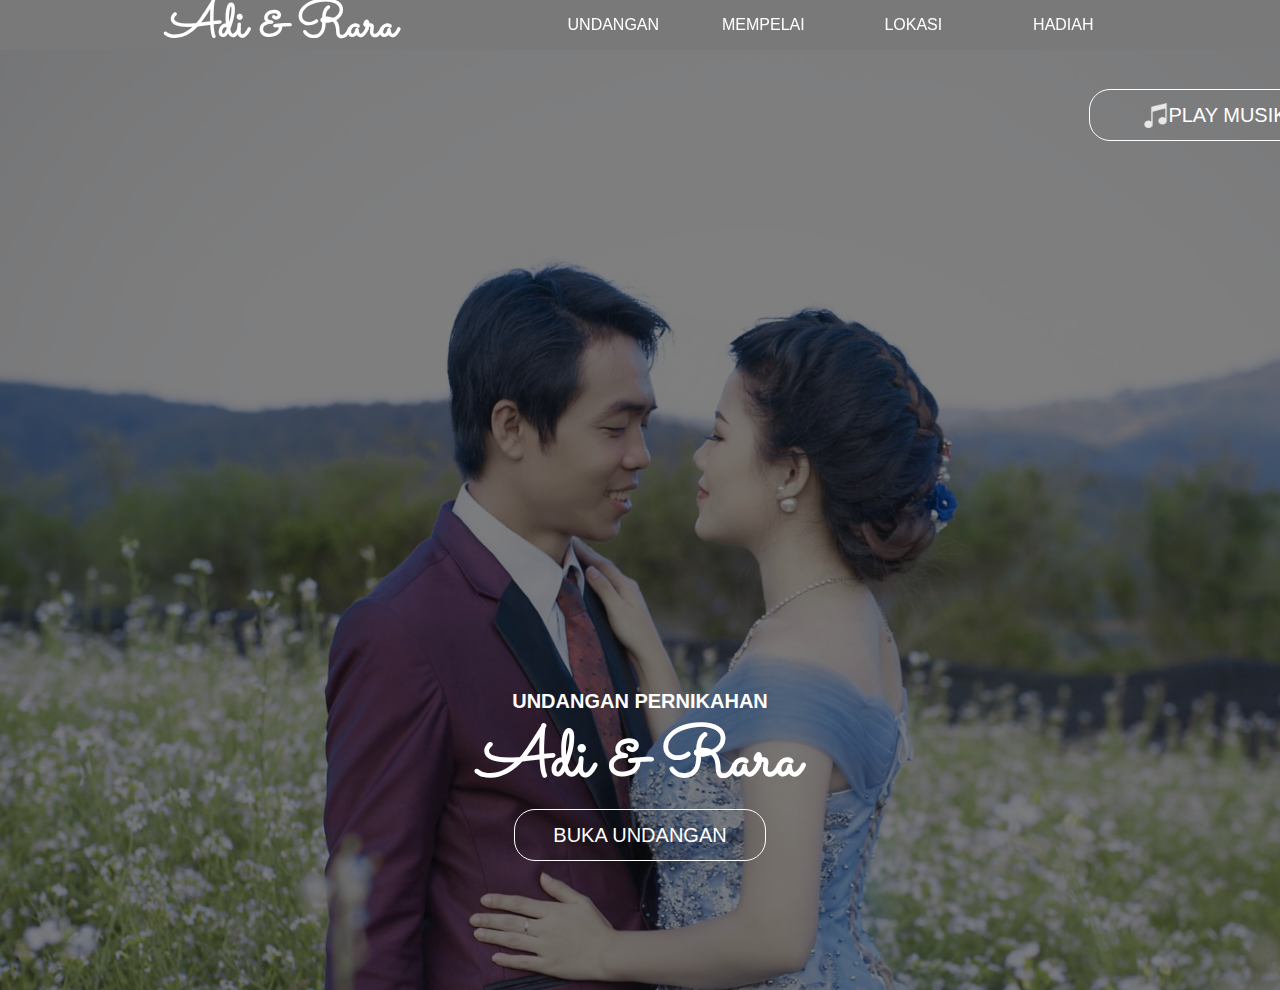
<file: index.html>
<!DOCTYPE html>
<html lang="id">
<head>
    <meta charset="UTF-8">
    <meta name="viewport" content="width=device-width, initial-scale=1.0">
    <title>Document</title>


    <link rel="stylesheet" href="style.css">
    <link rel="preconnect" href="https://fonts.googleapis.com">
<link rel="preconnect" href="https://fonts.gstatic.com" crossorigin>
<link href="https://fonts.googleapis.com/css2?family=Sacramento&family=Satisfy&display=swap" rel="stylesheet">

<link rel="preconnect" href="https://fonts.googleapis.com">
<link rel="preconnect" href="https://fonts.gstatic.com" crossorigin>
<link href="https://fonts.googleapis.com/css2?family=Benne&family=Sacramento&family=Satisfy&display=swap" rel="stylesheet">

<link rel="preconnect" href="https://fonts.googleapis.com">
<link rel="preconnect" href="https://fonts.gstatic.com" crossorigin>
<link href="https://fonts.googleapis.com/css2?family=Benne&family=Edu+VIC+WA+NT+Beginner:wght@400..700&family=Sacramento&family=Satisfy&display=swap" rel="stylesheet">

</head>
<body>

    <nav class="container-nav">
        <div class="logo"><h1>Adi & Rara</h1></div>
            <div class="navigasi">
                <ul id="navbar-list">
                    <li><a href="#isi-undagan">UNDANGAN</a></li>
                    <li><a href=".card-tempat">MEMPELAI</a></li>
                    <li><a href="#lokasi-maps">LOKASI</a></li>
                    <li><a href="#isi-undagan3">HADIAH</a></li>
                </ul>
            </div>
            <div class="icon">
                <div class="new-icon" id="listbar"><img src="list-text.png" alt=""></div>

            </div>
    </nav>

    <header class="container-header">
        <div class="card-head">
            <div><h5>UNDANGAN PERNIKAHAN</h5></div>
            <div><H1>Adi & Rara</H1></div>
            <div class="open"><a href="#buka-undangan"><button id="open-undangan">BUKA UNDANGAN</button></a></div>
            <div>
                <div class="musik" id="playButton"><button> <img src="music-player.png" alt=""> PLAY MUSIK</button></div>
                <div class="musik.me"><audio id="myAudio" src="Nothing's Gonna Change My Love for You_1724317544_musicaldown.com.mp3"></audio></div>
            </div>
        </div>

    </header>

    <script src="navbar.js"></script>
    <script src="playmusik.js"></script>

    <section id="isi-undagan">
        <div class="container-sec1" id="buka-undangan">
            <div class="logo-open"><img src="logo.png" alt=""></div>

            <div class="card-sec1">
                <div class="pembuka">
                    <div class="kata-pembuka"><p>Bismillahhirrahmanirrahim <br>Assalamualikum Wr Wb </p></div>
                    <div class="ucapan"><p>Dengan ini kami mengundang bapak/ibu/Saudara <br>
                    untuk hadir pada pernikahan dan resepsi</p></div>
                </div>

                <div class="bio-mempelai">
                    <div>
                        <div class="nama"><h1>Adi</h1></div>
                        <div class="mertua"><p>Putra dari bapak Alfrendo <br>
                            dan Ibu Marceline</p></div>
                    </div>

                    <div class="dan"><h1>&</h1></div>

                    <div>
                        <div class="nama"><h1>Rara</h1></div>
                        <div class="mertua"><p>Putra Dari Bapak Benjamin <br>
                            dan Ibu Cahaya Dwi</p></div>
                    </div>

                </div>

                <div class="card-waktu">
                    <div><p>Insyaallah akan di laknsakan pada:</p></div>
                    <div><h1>Kamis, 12 September 2024</h1></div>
                </div>
<!--
                <div class="container-timer">
                    <div class="judul"><p>Akan dimulai:</p></div> -->

                    <!-- <div class="card-timer">

                        <div class="hari">
                            <div><h5>HARI:</h5></div>
                            <div class="button-timer"><button><span id="day"></span></button></div>
                        </div>
                        <div class="jam">
                            <div><h5>JAM:</h5></div>
                            <div class="button-timer"><button><span id="hour"></span></button></div>
                        </div>
                        <div class="menit">
                            <div><h5>MENIT:</h5></div>
                            <div class="button-timer"><button><span id="minute"></span></button></div>
                        </div>

                        <div class="detik">
                            <div><h5>Detik:</h5></div>
                            <div class="button-timer"><button><span id="second"></span></button></div>
                        </div>

                    </div> -->
                </div>

            </div>

        </div>

    </section>

    <script src="minute.js"></script>

    <section id="isi-undagan2">
        <div class="container-sec2">
            <div class="card-akad">
                <div class="akad">
                    <div><p>AKAD NIKAH</p></div>
                    <div class="waktu"><p>09.00</p></div>
                </div>
                <div class="garis-akad"></div>
                <div class="akad">
                    <div><p>RESEPSI</p></div>
                    <div class="waktu"><p>10.00</p></div>
                </div>
            </div>

            <div class="card-tempat">
                <div><p>bertempat di Kediaman Mempelai Wanita</p></div>
                <div><h1>Lombe, bombonawulu, jln.ahmad yani</h1></div>
            </div>

            <div class="card-lokasi" id="lokasi-maps">
                <a href="https://maps.app.goo.gl/XMMTBzdyjia2ruwc9"><div class="lokasi"><img src="lokasi mempelai.png" alt=""></div></a>
            </div>

            <div class="card-penutup">
                <div><p>Merupakan suatu kehormatan <br>
                    bapak/Ibu/Saudara berkenan hadir untuk <br>
                    Memberikan doa restu kepada kedua mempelai</p></div>
            </div>

            <div class="fot-logo">
                <div><img src="logo.png" alt=""></div>
            </div>
            

        </div>
    </section>

    <section id="isi-undagan3">
        <div class="container-sec3">
            <div class="card-sec3">
                <div class="text-hadiah">
                    <h1>BERI HADIAH</h1>
                </div>

                <a href="kado.html"><div class="gambar-kado">
                    <div class="kado1"><img src="kado1.png" alt=""></div>
                    <div><img src="kado2.png" alt=""></div>
                
                </div></a>

            </div>
        </div>
    </section>

    <script src="bukaundangan.js"></script>
    
</body>
</html>
</file>
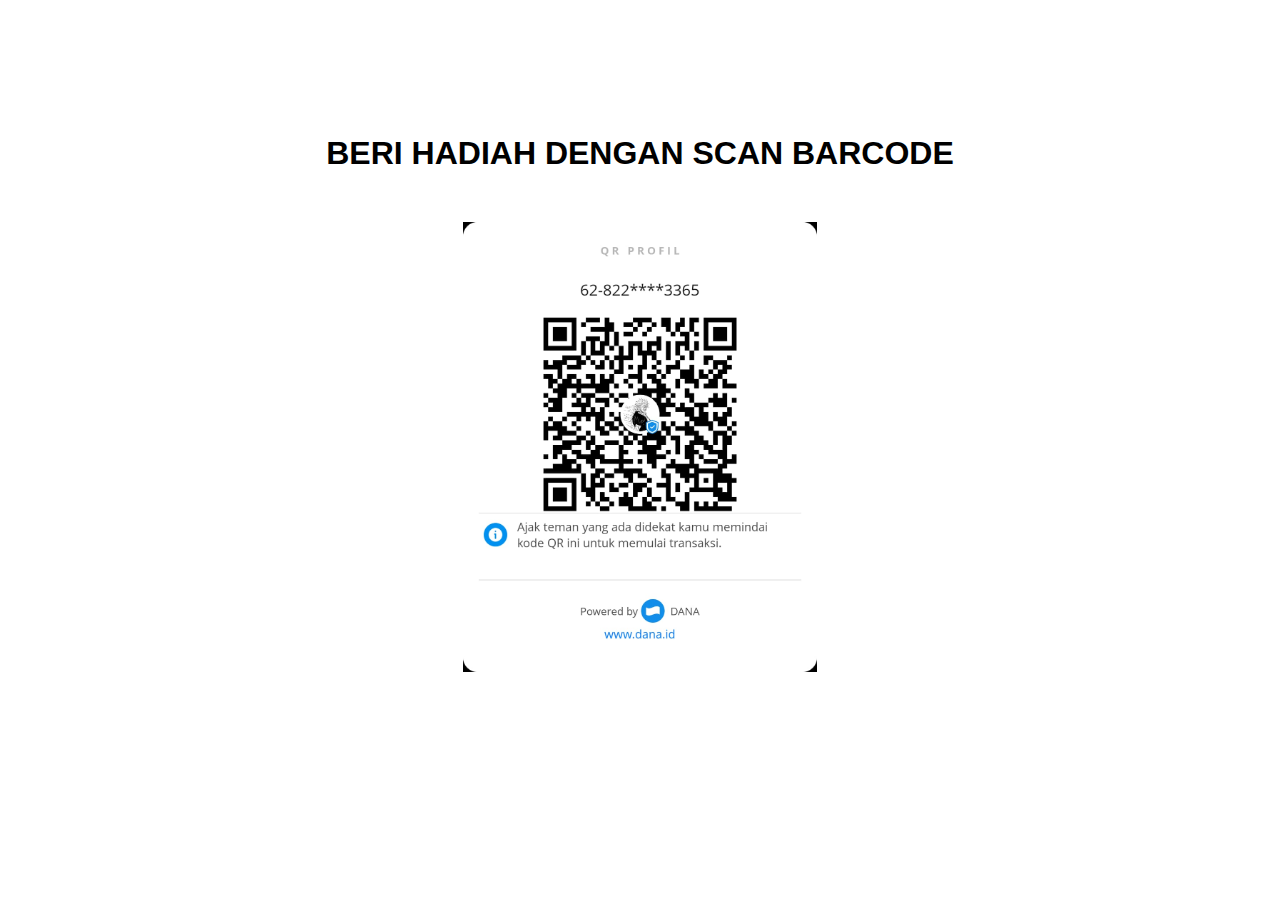
<file: kado.html>
<!DOCTYPE html>
<html lang="id">
<head>
    <meta charset="UTF-8">
    <meta name="viewport" content="width=device-width, initial-scale=1.0">
    <title>Document</title>
    <link rel="stylesheet" href="style2.css">
</head>
<body>
    <section>
        <div class="container-kado">
            <div>
                <h1>BERI HADIAH DENGAN SCAN BARCODE</h1>
            </div>
            <div>
                <img src="Gambar WhatsApp 2024-08-22 pukul 17.09.30_7d55b59f.jpg" alt="">
            </div>
        </div>
    </section>
</body>
</html>
</file>
<file: style.css>
*{
    margin: 0;
    padding: 0;
}

body{
    background-color: rgba(43, 43, 43, 1);
    color: white;
}

.container-header{
    min-height: 110vh;
    background-color: black;
    background-image: linear-gradient(rgba(0, 0, 0, 0.5), rgba(0, 0, 0, 0.5)), url(mempelai2.jpg);
    background-size: cover;
    background-position: center;
    display: flex;
    justify-content: center;
}

nav{
    height: 50px;
    background-color: rgb(121, 121, 121);
    display: flex;
    align-items: center;
    position: fixed;
    top: 0;
    width: 100%;
    z-index: 1000;
}

section{
    display: none;
}

.container-nav{
    display: flex;
    justify-content: space-evenly;
}

ul{
    
    display: flex;
    align-items: center;
    gap: 50px;
    font-family: 'Franklin Gothic Medium', 'Arial Narrow', Arial, sans-serif;
}

ul li{
    list-style: none;
    transition: 0.5s;
    background-color: rgba(61, 61, 61, 0);
    height: 25px;
    width: 100px;
    display: flex;
    justify-content: center;
    align-items: center;
    border-radius: 10px;

}

a{
    list-style: none;
    color: white;
    transition: 0.5s;
    text-decoration: none;
    transition: 0.5s;
}



li:hover{
    background-color: rgb(61, 61, 61);
    height: 25px;
    width: 100px;
    display: flex;
    justify-content: center;
    text-align: center;
    align-items: center;
    border-radius: 10px;
    overflow: hidden;
    transition: 0.5s;
}



.logo{
    font-family: "Sacramento", cursive;
    font-size: 25px;
    display: flex;
    align-items: center;
    justify-content: center;
}

.new-icon img{
    height: 30px;
}

.icon{
    display: none;
}

.card-head{
    display: flex;
    flex-direction: column;
    align-items: center;
    justify-content: end;
}

.card-head h5{
    margin-top: -300px;
    font-family: 'Franklin Gothic Medium', 'Arial Narrow', Arial, sans-serif;
    font-size: 20px;
    
}

.card-head h1{
    font-family: "Sacramento", cursive;
    font-size: 70px;
    margin-top: -280px;

}

.card-head button{
    outline: none;
    background-color: none;
    background: none;
    border: none;
    color: white;
    font-family: 'Franklin Gothic Medium', 'Arial Narrow', Arial, sans-serif;
    height: 50px;
    width: 250px;
    background-color: rgba(0, 0, 0, 0);
    display: flex;
    justify-content: center;
    align-items: center;
    margin-top: -180px;
    outline: 1px solid white;
    border-radius: 20px;
    font-size: 20px;
    transition: 0.5s;
    cursor: pointer;
}

.card-head button:hover{
    background-color: rgba(0, 0, 0, 0.815);
    filter: drop-shadow( 3px 5px 10px rgb(255, 255, 255));
}

audio{
    background-color: aqua;
    background: darkblue;
    display: none;
}

.musik button{
    margin-left: 50vh;
    margin-top: -100vh;
    position: absolute;
}

.musik img{
    height: 25px;
}

@media (max-width:600px){

    .musik button{
        margin-left: -1vh;
        height: 40px;
        width: 170px;
        font-size: 15px;
    }

    nav{
        display: flex;
        justify-content: space-around;
    }

    .container-nav{
        display: flex;
        justify-content:space-between;

    }

    .container-nav ul{
        position: absolute;
        left: 0;
        right: 0;
        overflow: hidden;
        display: flex;
        flex-direction: column;

        justify-content: center;
        align-items: center;
        text-align: center;
        background-color: rgba(121, 121, 121, 0.31);
        margin-top: 25px;
        border-radius: 0px 0px 0px 10px;
        height: 320px;
        z-index: 1000;
    }

    ul{
        gap: 30px;
    }
    .logo{
        font-size: 20px;
        margin-left: 50px;
    }

    .icon{
        display: contents;
        cursor: pointer;
    }

}

/* HERO SECTION 1 */

.container-sec1{
    min-height: 100vh;
    background-color: rgba(43, 43, 43, 1);
}

.logo-open{
    display: flex;
    justify-content: center;
}

.logo-open img{
    height: 250px;
}

.card-sec1{
    display: flex;
    justify-content: center;
    flex-direction: column;
}

.kata-pembuka p{
    font-family: "Sacramento", cursive;
    color: rgb(206, 137, 17);
    font-size: 50px;
    font-weight: bold;

}

.pembuka{
    text-align: center;
    display: flex;
    flex-direction: column;
    gap: 20px;
}

.ucapan p{
    font-family: "Edu VIC WA NT Beginner", cursive;
    font-size: 35px;
    color: rgb(206, 137, 17);
}

.dan{
    background-color: rgb(206, 137, 17);
    height: 80px;
    width: 80px;
    border-radius: 50%;
    display: flex;
    justify-content: center;
    align-items: center;
}

.dan h1{
    font-family: "Sacramento", cursive;
    font-size: 100px;

}

.bio-mempelai{
    text-align: center;
    margin-top: 50px;
    display: flex;
    justify-content:center;
    align-items: center;
    gap: 100px;
    
}

.nama h1{
    font-family: "Sacramento", cursive;
    font-size: 70px;
    color: rgb(206, 137, 17);
}

.mertua p{
    font-family: "Edu VIC WA NT Beginner", cursive;
    color: rgb(206, 137, 17);
    font-size: 20px;
    margin-top: -20px;

}

.card-waktu{
    color: rgb(206, 137, 17);
    display: flex;
    justify-content: center;
    flex-direction: column;
    align-items: center;
    margin-top: 50px;
}

.card-waktu p{
    font-family: "Edu VIC WA NT Beginner", cursive;
    font-size: 30px;

}

.card-waktu h1{
    font-family: "Sacramento", cursive;
    font-size: 50px;
}

.container-timer{
    display: flex;
    justify-content: center;
    flex-direction: column;
    align-items: center;
    margin-top: 20px;
}

.judul p{
    font-family: "Edu VIC WA NT Beginner", cursive;
    font-size: 25px;
    color: rgb(206, 137, 17);
}

.card-timer{
    display: flex;
    gap: 50px;
    margin-top: 10px;
    text-align: center;
    color: rgb(206, 137, 17);
}

.button-timer button{
    background-color: burlywood;
    height: 100px;
    width:100px;
    outline: none;
    border: none;
    border-radius: 10px;
}

/* RESONSIVE SECTION 1 */

@media (max-width:600px){
    .logo-open img{
        height: 110px;
    }

    .kata-pembuka p{
        font-size: 25px;
    }

    .ucapan p{
        font-size: 18px;
    }

    .nama h1{
        font-size: 50px;
    }

    .bio-mempelai{
        gap: 30px;
    }

    .mertua p{
        font-size: 12px;
    }

    .dan{
        height: 60px;
        width: 60px;
    }

    .dan h1{
        font-size: 70px;
    }

    .card-waktu p{
        font-size: 20px;
    }

    .card-waktu h1{
        font-size: 25px;
    }

    .button-timer button{
        height: 70px;
        width: 70px;
    }

}

section{
    background-color: rgba(43, 43, 43, 1);
    text-align: center;

}

.card-akad{
    display: flex;
    justify-content: center;
    align-items: center;
    gap: 100px;
    margin-top: 120px;
}

.garis-akad{
    background-color: rgb(206, 137, 17);
    height: 120px;
    width: 2px;
}

.akad{
    color: rgb(206, 137, 17);
    font-family: "Edu VIC WA NT Beginner", cursive;
    text-align: center;

}

.akad p{
    font-size: 50px;
}

.waktu p{
    font-size: 60px;
    font-family: "Sacramento", cursive;
}

.card-tempat{
    display: flex;
    align-items: center;
    flex-direction: column;
    color: rgb(206, 137, 17);
    margin-top: 30px;
}

.card-tempat p{
    font-family: "Edu VIC WA NT Beginner", cursive;
    font-size: 25px;
}

.card-tempat h1{
    font-family: "Edu VIC WA NT Beginner", cursive;
    font-size: 30px;
    color: rgb(215, 215, 215);
}

.lokasi{
    height: 230px;
    overflow: hidden;
    border-radius: 10px;

}

.lokasi img{
    height: 100%;
    width: 100%;
    display: flex;
    justify-content: center;
    align-items: center;
    margin-top: 20px;
    cursor: pointer;
    transition: all 0.5s;
}

.lokasi:hover img{
    transform: scale(125%);
    border-radius: 10px;
    background-image: linear-gradient(rgba(0, 0, 0, 0), rgba(0, 0, 0, 0.744));
}



.card-lokasi{
    display: flex;
    justify-content: center;
}

.card-penutup{
    font-family: "Edu VIC WA NT Beginner", cursive;
    color: rgb(206, 137, 17);
    display: flex;
    justify-content: center;
    align-items: center;
    text-align: center;
    margin-top: 100px;
    font-size: 28px;
}

.fot-logo img{
    height: 250px;
}

.fot-logo{
    display: flex;
    justify-content: center;
    
}


/* RESPONSIVE SECTION 2 */


@media (max-width:600px){

    .card-akad{
        margin-top: -70px;
    }
    .akad p{
        font-size: 25px;

    }

    .card-akad{
        gap: 20px;
    }
    .card-tempat p{
        font-size: 17px;
    }

    .card-tempat h1{
        font-size: 20px;
    }

    .lokasi{
        height: 170px;
    }

    .card-penutup{
        font-size: 20px;
        margin-top: 35px;
    }

    .fot-logo img{
        height: 110px;
    }
}

.container-sec3{
    background-image: linear-gradient(rgba(43, 43, 43, 1), rgb(41, 0, 0));
    min-height: 95vh;
    margin-top: 50px;
    display: flex;
    justify-content: center;
    align-items: center;
}

.text-hadiah{
    display: flex;
    justify-content: center;
    font-family: 'Franklin Gothic Medium', 'Arial Narrow', Arial, sans-serif;
    align-items: center;
    
}

.text-hadiah h1{
    margin-top: -100px;
    font-size: 45px;
}

.gambar-kado img{
    height: 150px;
    cursor: pointer;

}

.gambar-kado{
    display: flex;
    justify-content: center;
    flex-direction: column;
    align-items: center;
    transition: all 1.0s;
}


.gambar-kado:hover{
    gap: 100px;
    transform: rotate(-20deg);
    transition: all 1.0s;

}

@media (max-width:600px){
    .gambar-kado img{
        height: 100px;
    }
}
</file>
<file: style2.css>
*{
    padding: 0;
    margin: 0;

}

section{
    display: flex;
    justify-content: center;
    align-items: center;
    min-height: 90vh;
}

.container-kado img{
    height: 450px;
}

.container-kado{
    display: flex;
    flex-direction: column;
    text-align: center;
    gap: 50px;
    font-family: 'Franklin Gothic Medium', 'Arial Narrow', Arial, sans-serif;
}
</file>
